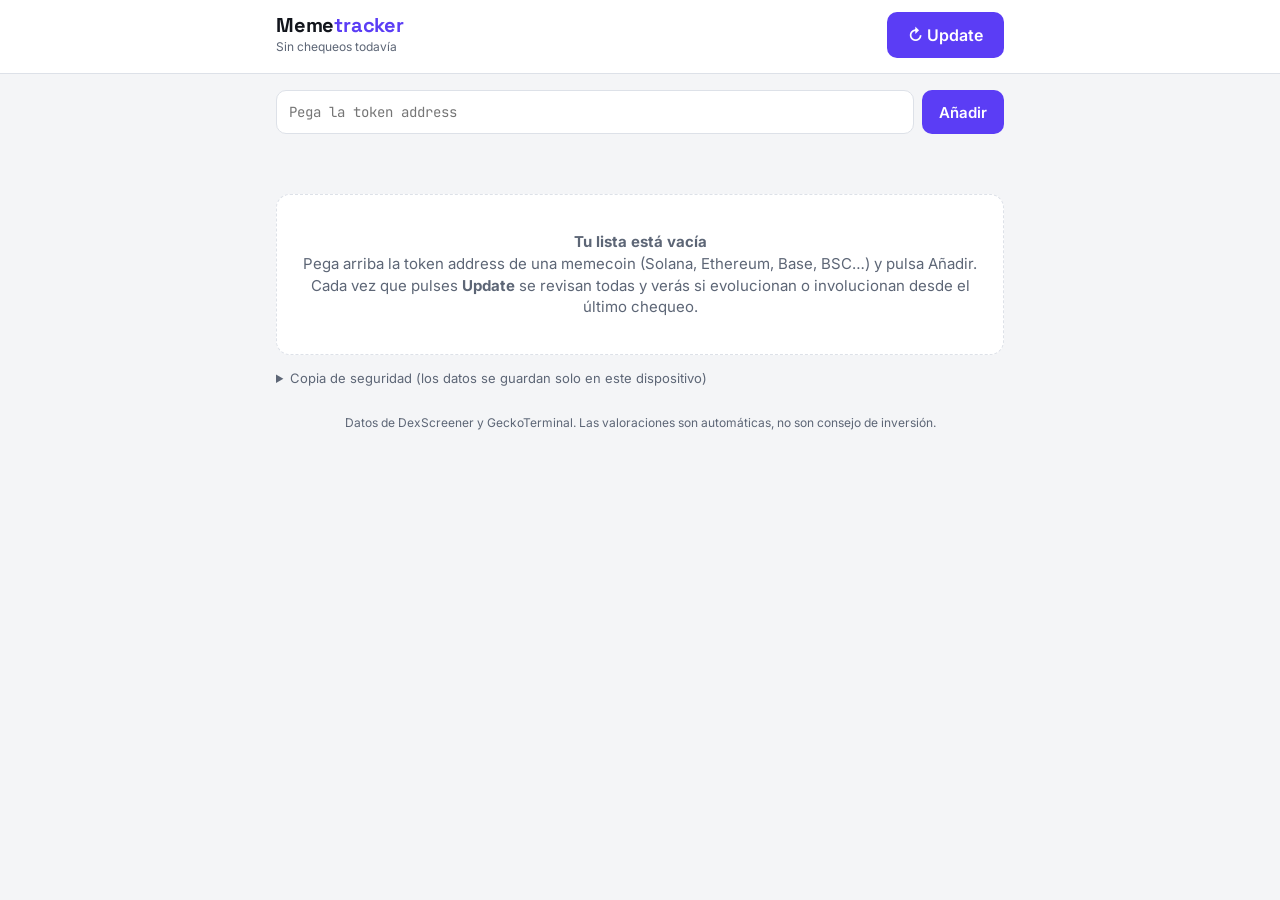
<file: index.html>
<!doctype html>
<html lang="es">
<head>
<meta charset="utf-8">
<meta name="viewport" content="width=device-width, initial-scale=1, viewport-fit=cover">
<meta name="theme-color" content="#0e1116">
<meta name="apple-mobile-web-app-capable" content="yes">
<title>Memetracker</title>
<link rel="preconnect" href="https://fonts.googleapis.com">
<link rel="stylesheet" href="https://fonts.googleapis.com/css2?family=Space+Grotesk:wght@500;700&family=Inter:wght@400;500;600&family=JetBrains+Mono:wght@400;600&display=swap">
<style>
/* Layout: una columna de tarjetas de coin, barra superior fija con el botón Update */
:root {
  --bg: #f4f5f7; --surface: #ffffff; --surface2: #eef0f4; --line: #dde1e8; --fg: #12151c; --muted: #5d6676;
  --accent: #5b3df5; --accent-fg: #ffffff; --up: #0f9d58; --down: #d93a3a; --warn: #b7791f;
  --up-bg: #e3f5ea; --down-bg: #fbe6e6; --warn-bg: #fbf0dc;
  --display: "Space Grotesk", "Segoe UI", system-ui, sans-serif;
  --body: Inter, "Segoe UI", system-ui, -apple-system, sans-serif;
  --mono: "JetBrains Mono", ui-monospace, Consolas, monospace;
}
@media (prefers-color-scheme: dark) { :root:not([data-theme="light"]) {
  --bg: #0e1116; --surface: #161a22; --surface2: #1d222c; --line: #2a303c; --fg: #e8ebf1; --muted: #8d96a8;
  --accent: #8c74ff; --accent-fg: #0e1116; --up: #34d399; --down: #f87171; --warn: #fbbf24;
  --up-bg: #10291f; --down-bg: #2e1517; --warn-bg: #2c2412; color-scheme: dark; } }
:root[data-theme="dark"] {
  --bg: #0e1116; --surface: #161a22; --surface2: #1d222c; --line: #2a303c; --fg: #e8ebf1; --muted: #8d96a8;
  --accent: #8c74ff; --accent-fg: #0e1116; --up: #34d399; --down: #f87171; --warn: #fbbf24;
  --up-bg: #10291f; --down-bg: #2e1517; --warn-bg: #2c2412; color-scheme: dark; }
* { box-sizing: border-box; }
html, body { margin: 0; }
body { background: var(--bg); color: var(--fg); font: 15px/1.45 var(--body); -webkit-text-size-adjust: 100%; }
body::before { content: ""; position: fixed; inset: 0 0 auto; height: env(safe-area-inset-top, 0px); z-index: 10; background: var(--surface); }
.wrap { max-width: 760px; margin: 0 auto; padding-left: max(16px, env(safe-area-inset-left, 0px)); padding-right: max(16px, env(safe-area-inset-right, 0px)); }
header { position: sticky; top: env(safe-area-inset-top, 0px); z-index: 5; background: var(--surface); border-bottom: 1px solid var(--line); }
header .wrap { display: flex; align-items: center; gap: 12px; padding-block: 12px; }
h1 { font: 700 20px/1 var(--display); margin: 0; letter-spacing: -.2px; }
h1 b { color: var(--accent); font-weight: 700; }
.sub { color: var(--muted); font-size: 12px; margin-top: 3px; }
button { font: 600 15px var(--body); border-radius: 10px; border: 1px solid transparent; padding: 10px 16px; cursor: pointer; color: var(--fg); background: var(--surface2); }
button:focus-visible, input:focus-visible { outline: 2px solid var(--accent); outline-offset: 2px; }
button.primary { background: var(--accent); color: var(--accent-fg); }
button.primary:disabled { opacity: .6; cursor: progress; }
button.ghost { background: transparent; border-color: var(--line); font-weight: 500; padding: 7px 12px; font-size: 13px; }
button.danger { background: var(--down-bg); color: var(--down); }
#updateBtn { margin-left: auto; padding: 12px 20px; font-size: 16px; }
.progress { height: 3px; background: transparent; }
.progress i { display: block; height: 100%; width: 0; background: var(--accent); transition: width .3s; }
main { padding-block: 16px 48px; display: grid; gap: 14px; }
form.add { display: flex; gap: 8px; }
form.add input { flex: 1; min-width: 0; font: 14px var(--mono); padding: 12px; border-radius: 10px; border: 1px solid var(--line); background: var(--surface); color: var(--fg); }
.msg { font-size: 13px; color: var(--muted); min-height: 18px; }
.msg.err { color: var(--down); }
.summary { display: flex; gap: 8px; flex-wrap: wrap; font-size: 13px; }
.pill { display: inline-flex; align-items: center; gap: 4px; padding: 3px 10px; border-radius: 999px; font-weight: 600; font-size: 12px; background: var(--surface2); color: var(--muted); white-space: nowrap; }
.pill.up { background: var(--up-bg); color: var(--up); } .pill.down { background: var(--down-bg); color: var(--down); } .pill.warn { background: var(--warn-bg); color: var(--warn); }
.card { background: var(--surface); border: 1px solid var(--line); border-radius: 14px; overflow: hidden; }
.card .top { display: grid; grid-template-columns: 40px 1fr auto; gap: 12px; align-items: center; padding: 14px; cursor: pointer; }
.logo { width: 40px; height: 40px; border-radius: 50%; background: var(--surface2); object-fit: cover; display: flex; align-items: center; justify-content: center; font: 700 16px var(--display); color: var(--muted); }
.name { min-width: 0; }
.name b { font: 700 17px var(--display); }
.name small { display: block; color: var(--muted); font-size: 12px; white-space: nowrap; overflow: hidden; text-overflow: ellipsis; }
.price { text-align: right; font: 600 16px var(--mono); font-variant-numeric: tabular-nums; }
.price small { display: block; font: 500 12px var(--body); }
.verdict { display: flex; align-items: center; gap: 8px; flex-wrap: wrap; padding: 0 14px 12px; font-size: 13px; color: var(--muted); }
.deltas { display: grid; grid-template-columns: repeat(3, minmax(0, 1fr)); border-top: 1px solid var(--line); }
.deltas > div { padding: 10px 14px; border-right: 1px solid var(--line); border-bottom: 1px solid var(--line); min-width: 0; }
.deltas > div:nth-child(3n) { border-right: 0; }
.deltas .k { color: var(--muted); font-size: 11px; text-transform: uppercase; letter-spacing: .5px; }
.deltas .v { font: 600 14px var(--mono); font-variant-numeric: tabular-nums; white-space: nowrap; overflow: hidden; text-overflow: ellipsis; }
.deltas .d { font-size: 12px; font-weight: 600; }
.up { color: var(--up); } .down { color: var(--down); } .muted { color: var(--muted); } .warn { color: var(--warn); }
.reasons { padding: 10px 14px; display: flex; flex-wrap: wrap; gap: 6px; }
.detail { border-top: 1px solid var(--line); padding: 12px 14px 14px; display: grid; gap: 12px; }
[hidden] { display: none !important; }
.spark { width: 100%; height: 70px; display: block; }
.tbl { overflow-x: auto; }
table { width: 100%; border-collapse: collapse; font-size: 13px; font-variant-numeric: tabular-nums; }
th, td { padding: 7px 6px; border-bottom: 1px solid var(--line); text-align: right; white-space: nowrap; }
th { color: var(--muted); font-weight: 500; font-size: 11px; text-transform: uppercase; letter-spacing: .4px; }
th:first-child, td:first-child { text-align: left; }
.links { display: flex; gap: 12px; flex-wrap: wrap; font-size: 13px; }
a { color: var(--accent); }
.row { display: flex; gap: 8px; flex-wrap: wrap; align-items: center; }
.addr { font: 12px var(--mono); color: var(--muted); word-break: break-all; }
.empty { text-align: center; color: var(--muted); padding: 36px 16px; background: var(--surface); border: 1px dashed var(--line); border-radius: 14px; }
details.backup { font-size: 13px; color: var(--muted); }
details.backup textarea { width: 100%; min-height: 90px; font: 12px var(--mono); background: var(--surface); color: var(--fg); border: 1px solid var(--line); border-radius: 8px; padding: 8px; margin-top: 8px; }
.foot { color: var(--muted); font-size: 12px; text-align: center; }
@media (prefers-reduced-motion: reduce) { .progress i { transition: none; } }
@media (max-width: 420px) { #updateBtn { padding: 11px 14px; } .deltas > div { padding: 9px 10px; } }
</style>
</head>
<body>
<header>
  <div class="wrap">
    <div><h1>Meme<b>tracker</b></h1><div class="sub" id="lastSweep">Sin chequeos todavía</div></div>
    <button class="primary" id="updateBtn">↻ Update</button>
  </div>
  <div class="progress"><i id="bar"></i></div>
</header>
<main class="wrap">
  <form class="add" id="addForm" autocomplete="off">
    <input id="addr" placeholder="Pega la token address" aria-label="Token address">
    <button class="primary" type="submit" id="addBtn">Añadir</button>
  </form>
  <div class="msg" id="msg"></div>
  <div class="summary" id="summary"></div>
  <div id="list"></div>
  <details class="backup">
    <summary>Copia de seguridad (los datos se guardan solo en este dispositivo)</summary>
    <p>Copia este texto para pasar tus coins e histórico a otro móvil u ordenador, o pega aquí uno copiado y pulsa Importar.</p>
    <textarea id="backupText" aria-label="Copia de seguridad"></textarea>
    <div class="row"><button class="ghost" id="exportBtn" type="button">Copiar mis datos</button><button class="ghost" id="importBtn" type="button">Importar</button><span class="msg" id="backupMsg"></span></div>
  </details>
  <p class="foot">Datos de DexScreener y GeckoTerminal. Las valoraciones son automáticas, no son consejo de inversión.</p>
</main>
<script>
const TZ = 'Europe/Madrid';
const KEY = 'memetracker.v1';
const API = { ds: 'https://api.dexscreener.com', gt: 'https://api.geckoterminal.com/api/v2' };
const GT_NET = { ethereum: 'eth', polygon: 'polygon_pos', avalanche: 'avax', sui: 'sui-network', fantom: 'ftm', cronos: 'cro' };
const CHAIN = { solana: 'Solana', ethereum: 'Ethereum', bsc: 'BNB Chain', base: 'Base', arbitrum: 'Arbitrum', polygon: 'Polygon', avalanche: 'Avalanche', sui: 'Sui', ton: 'TON', tron: 'Tron' };
const MAX_HISTORY = 400;

// ---------- estado
let state = { tokens: [], lastSweep: null };
const open = new Set();
function load() { try { const s = JSON.parse(localStorage.getItem(KEY)); if (s && Array.isArray(s.tokens)) state = s; } catch (e) { } }
function save() { try { localStorage.setItem(KEY, JSON.stringify(state)); } catch (e) { setMsg('No puedo guardar en este navegador (¿modo privado?). Los datos se perderán al cerrar.', true); } }

// ---------- formato
const fDate = new Intl.DateTimeFormat('es-ES', { timeZone: TZ, weekday: 'short', day: '2-digit', month: '2-digit', hour: '2-digit', minute: '2-digit' });
const fShort = new Intl.DateTimeFormat('es-ES', { timeZone: TZ, day: '2-digit', month: '2-digit', hour: '2-digit', minute: '2-digit' });
const when = t => t ? fDate.format(new Date(t)) : '—';
const whenS = t => t ? fShort.format(new Date(t)) : '—';
function ago(t) {
  const s = (Date.now() - t) / 1000;
  if (s < 90) return 'hace un momento';
  if (s < 3600) return `hace ${Math.round(s / 60)} min`;
  if (s < 86400) return `hace ${Math.round(s / 3600)} h`;
  return `hace ${Math.round(s / 86400)} días`;
}
function usd(v) {
  if (v == null || isNaN(v)) return '—';
  return '$' + Intl.NumberFormat('en', { notation: Math.abs(v) >= 1000 ? 'compact' : 'standard', maximumFractionDigits: 2 }).format(v);
}
function price(v) {
  if (v == null || isNaN(v)) return '—';
  if (v >= 1) return '$' + v.toLocaleString('en', { maximumFractionDigits: 4 });
  if (v <= 0) return '$0';
  const s = Number(v.toPrecision(4)).toFixed(20).replace(/0+$/, '');
  const m = /^0\.(0{3,})(\d+)$/.exec(s);
  if (m) { const sub = '₀₁₂₃₄₅₆₇₈₉'; return `$0.0${String(m[1].length).split('').map(d => sub[d]).join('')}${m[2].slice(0, 4)}`; }
  return '$' + Number(v.toPrecision(4));
}
const num = v => v == null ? '—' : Math.round(v).toLocaleString('es-ES');
const pctTxt = (v, d = 1) => v == null || !isFinite(v) ? '—' : `${v >= 0 ? '+' : ''}${v.toFixed(d)}%`;
const pctHtml = (v, d = 1) => v == null || !isFinite(v) ? '<span class="muted">—</span>' : `<span class="${v >= 0 ? 'up' : 'down'}">${pctTxt(v, d)}</span>`;
const chg = (a, b) => (a == null || b == null || a === 0) ? null : (b / a - 1) * 100;
const esc = s => String(s ?? '').replace(/[&<>"']/g, c => ({ '&': '&amp;', '<': '&lt;', '>': '&gt;', '"': '&quot;', "'": '&#39;' }[c]));
const sleep = ms => new Promise(r => setTimeout(r, ms));
const fnum = x => { const n = parseFloat(x); return isFinite(n) ? n : null; };

function setMsg(t, err) { const m = document.getElementById('msg'); m.textContent = t || ''; m.className = 'msg' + (err ? ' err' : ''); }
function setBar(p) { document.getElementById('bar').style.width = p == null ? '0' : (p * 100) + '%'; }

// ---------- APIs
async function getJSON(url) {
  for (let i = 0; i < 3; i++) {
    const r = await fetch(url, { headers: { Accept: 'application/json' } });
    if (r.status === 429) { await sleep(2500 * (i + 1)); continue; }
    if (r.status === 404) return null;
    if (!r.ok) throw new Error(`HTTP ${r.status}`);
    return r.json();
  }
  throw new Error('Demasiadas peticiones, prueba en un minuto');
}
async function dexPairs(addresses) {
  const out = [];
  for (let i = 0; i < addresses.length; i += 30) {
    const d = await getJSON(`${API.ds}/latest/dex/tokens/${addresses.slice(i, i + 30).join(',')}`);
    out.push(...((d && d.pairs) || []));
  }
  return out;
}
function bestPair(pairs, address, chain) {
  const a = address.toLowerCase();
  const c = pairs.filter(p => (p.baseToken?.address || '').toLowerCase() === a && (!chain || p.chainId === chain));
  c.sort((x, y) => (y.liquidity?.usd || 0) - (x.liquidity?.usd || 0));
  return { best: c[0] || null, all: c };
}
function snapFromPairs(best, all) {
  const tx = best.txns || {}, vol = best.volume || {}, ch = best.priceChange || {};
  return {
    t: Date.now(),
    price: fnum(best.priceUsd),
    mcap: fnum(best.marketCap) ?? fnum(best.fdv),
    liq: all.reduce((s, p) => s + (p.liquidity?.usd || 0), 0) || null,
    vol24: all.reduce((s, p) => s + (p.volume?.h24 || 0), 0) || null,
    vol1: fnum(vol.h1),
    buys24: tx.h24?.buys ?? null, sells24: tx.h24?.sells ?? null,
    buys1: tx.h1?.buys ?? null, sells1: tx.h1?.sells ?? null,
    ch1: fnum(ch.h1), ch24: fnum(ch.h24),
    holders: null,
  };
}
async function gtHolders(tok) {
  const net = GT_NET[tok.chain] || tok.chain;
  try {
    const d = await getJSON(`${API.gt}/networks/${net}/tokens/${tok.address}/info`);
    const h = d?.data?.attributes?.holders;
    return { holders: h?.count != null ? Number(h.count) : null, top10: fnum(h?.distribution_percentage?.top_10) };
  } catch (e) { return { holders: null, top10: null }; }
}

// ---------- comparación
function compare(prev, cur) {
  if (!prev) return null;
  const d = {
    price: chg(prev.price, cur.price), mcap: chg(prev.mcap, cur.mcap), liq: chg(prev.liq, cur.liq),
    vol24: chg(prev.vol24, cur.vol24), holders: chg(prev.holders, cur.holders),
  };
  const br = s => (s.buys24 + s.sells24) ? s.buys24 / (s.buys24 + s.sells24) * 100 : null;
  const b0 = br(prev), b1 = br(cur);
  d.buyRatio = b1; d.buyRatioDelta = (b0 != null && b1 != null) ? b1 - b0 : null;
  const reasons = [];
  let score = 0;
  const add = (v, w, label, th = 3) => {
    if (v == null) return;
    const capped = Math.max(-100, Math.min(100, v));
    score += capped * w;
    if (Math.abs(v) >= th) reasons.push({ text: `${label} ${pctTxt(v, 0)}`, cls: v > 0 ? 'up' : 'down' });
  };
  add(d.price, 1, 'Precio');
  add(d.liq, 0.8, 'Liquidez', 5);
  add(d.holders, 3, 'Holders', 1);
  add(d.vol24, 0.15, 'Volumen 24h', 15);
  if (d.buyRatioDelta != null) { score += d.buyRatioDelta * 0.5; if (Math.abs(d.buyRatioDelta) >= 3) reasons.push({ text: `Compras ${d.buyRatioDelta > 0 ? '+' : ''}${d.buyRatioDelta.toFixed(0)} pts`, cls: d.buyRatioDelta > 0 ? 'up' : 'down' }); }
  if (d.liq != null && d.liq <= -25) reasons.unshift({ text: '⚠ Están sacando liquidez', cls: 'down' });
  if (d.holders != null && d.holders <= -5) reasons.unshift({ text: '⚠ Se van holders', cls: 'down' });
  let label, cls;
  if (score >= 25) { label = 'Evoluciona fuerte'; cls = 'up'; }
  else if (score >= 5) { label = 'Evoluciona'; cls = 'up'; }
  else if (score <= -25) { label = 'Involuciona fuerte'; cls = 'down'; }
  else if (score <= -5) { label = 'Involuciona'; cls = 'down'; }
  else { label = 'Estable'; cls = 'warn'; }
  return { d, reasons, score, label, cls, since: prev.t };
}

// ---------- acciones
async function addToken(address) {
  address = address.trim();
  if (!address) return;
  if (state.tokens.some(t => t.address.toLowerCase() === address.toLowerCase())) { setMsg('Esa coin ya está en tu lista.', true); return; }
  setMsg('Buscando el token…');
  const pairs = await dexPairs([address]);
  const { best, all } = bestPair(pairs, address);
  if (!best) { setMsg('No encuentro ese token en DexScreener. Revisa la dirección: tiene que tener algún par con liquidez.', true); return; }
  const tok = {
    address: best.baseToken.address, chain: best.chainId, symbol: best.baseToken.symbol, name: best.baseToken.name,
    image: best.info?.imageUrl || null, url: best.url, pairAddress: best.pairAddress, addedAt: Date.now(), history: [],
  };
  const snap = snapFromPairs(best, all);
  setMsg('Contando holders…');
  Object.assign(snap, await gtHolders(tok));
  tok.history.push(snap);
  state.tokens.unshift(tok);
  save();
  open.add(tok.address);
  setMsg(`${tok.symbol} añadida (${CHAIN[tok.chain] || tok.chain}). Pulsa Update cuando quieras ver cómo evoluciona.`);
  render();
}

let sweeping = false;
async function sweep() {
  if (sweeping || !state.tokens.length) { if (!state.tokens.length) setMsg('Añade alguna coin primero.', true); return; }
  sweeping = true;
  const btn = document.getElementById('updateBtn');
  btn.disabled = true; btn.textContent = 'Revisando…';
  const n = state.tokens.length;
  try {
    setBar(0.05); setMsg('Descargando precios, liquidez y volumen…');
    const pairs = await dexPairs(state.tokens.map(t => t.address));
    setBar(0.2);
    let i = 0, missing = [];
    for (const tok of state.tokens) {
      i++;
      const { best, all } = bestPair(pairs, tok.address, tok.chain);
      if (!best) { missing.push(tok.symbol); continue; }
      const snap = snapFromPairs(best, all);
      setMsg(`Contando holders ${i}/${n} (${tok.symbol})…`);
      Object.assign(snap, await gtHolders(tok));
      if (snap.holders == null) { const lh = [...tok.history].reverse().find(h => h.holders != null); if (lh) snap.holdersCarried = true; }
      if (best.info?.imageUrl) tok.image = best.info.imageUrl;
      tok.pairAddress = best.pairAddress; tok.url = best.url;
      tok.history.push(snap);
      if (tok.history.length > MAX_HISTORY) tok.history.splice(1, tok.history.length - MAX_HISTORY);
      save(); render();
      setBar(0.2 + 0.8 * i / n);
      if (i < n) await sleep(2100); // GeckoTerminal admite ~30 peticiones/min
    }
    state.lastSweep = Date.now(); save();
    setMsg(missing.length ? `Revisadas. Sin datos ahora mismo para: ${missing.join(', ')}.` : `Revisadas ${n} coins.`);
  } catch (e) {
    setMsg(`No he podido completar la revisión: ${e.message}. Comprueba la conexión y vuelve a pulsar Update.`, true);
  } finally {
    sweeping = false; btn.disabled = false; btn.textContent = '↻ Update'; setBar(null); render();
  }
}

// ---------- render
function sparkSVG(hist) {
  const pts = hist.filter(h => h.price != null);
  if (pts.length < 2) return '<p class="muted" style="font-size:13px;margin:0">La gráfica aparece a partir del segundo chequeo.</p>';
  const W = 600, H = 70, P = 4;
  const t0 = pts[0].t, t1 = pts[pts.length - 1].t, mn = Math.min(...pts.map(p => p.price)), mx = Math.max(...pts.map(p => p.price));
  const x = t => P + (t - t0) / ((t1 - t0) || 1) * (W - 2 * P), y = v => H - P - (v - mn) / ((mx - mn) || 1) * (H - 2 * P);
  const d = pts.map((p, i) => `${i ? 'L' : 'M'}${x(p.t).toFixed(1)},${y(p.price).toFixed(1)}`).join('');
  const up = pts[pts.length - 1].price >= pts[0].price;
  const col = up ? 'var(--up)' : 'var(--down)';
  const last = pts[pts.length - 1];
  return `<svg class="spark" viewBox="0 0 ${W} ${H}" preserveAspectRatio="none" role="img" aria-label="Precio en cada chequeo">
    <path d="${d}L${x(t1)},${H}L${x(t0)},${H}Z" fill="${col}" fill-opacity=".12" stroke="none"/>
    <path d="${d}" fill="none" stroke="${col}" stroke-width="2" vector-effect="non-scaling-stroke"/>
    <circle cx="${x(last.t)}" cy="${y(last.price)}" r="3.5" fill="${col}"/></svg>`;
}

function logo(t) {
  const ph = `<div class="logo">${esc((t.symbol || '?')[0])}</div>`;
  return t.image ? `<img class="logo" src="${esc(t.image)}" alt="" onerror="this.outerHTML='${ph.replace(/"/g, '&quot;')}'">` : ph;
}

function cell(k, v, d) { return `<div><div class="k">${k}</div><div class="v">${v}</div><div class="d">${d}</div></div>`; }

function card(t) {
  const h = t.history, cur = h[h.length - 1], prev = h.length > 1 ? h[h.length - 2] : null, first = h[0];
  const cmp = compare(prev, cur);
  const isOpen = open.has(t.address);
  const lastHolders = [...h].reverse().find(x => x.holders != null);
  const br = (cur.buys24 + cur.sells24) ? cur.buys24 / (cur.buys24 + cur.sells24) * 100 : null;
  const verdict = cmp
    ? `<span class="pill ${cmp.cls}">${cmp.cls === 'up' ? '▲' : cmp.cls === 'down' ? '▼' : '■'} ${cmp.label}</span><span>vs chequeo del ${whenS(cmp.since)}</span>`
    : `<span class="pill">Primer chequeo</span><span>${when(cur.t)}</span>`;
  const rows = [...h].reverse().map((s, i, arr) => {
    const p = arr[i + 1];
    return `<tr><td>${when(s.t)}</td><td>${price(s.price)}</td><td>${p ? pctHtml(chg(p.price, s.price)) : '<span class="muted">—</span>'}</td><td>${usd(s.mcap)}</td><td>${usd(s.liq)}</td><td>${usd(s.vol24)}</td><td>${num(s.holders)}</td></tr>`;
  }).join('');
  const gtNet = GT_NET[t.chain] || t.chain;
  return `<article class="card" data-addr="${esc(t.address)}">
    <div class="top" data-toggle>
      ${logo(t)}
      <div class="name"><b>${esc(t.symbol)}</b><small>${esc(t.name)} · ${esc(CHAIN[t.chain] || t.chain)}</small></div>
      <div class="price">${price(cur.price)}<small>${cmp ? pctHtml(cmp.d.price) : pctHtml(cur.ch24) + ' <span class="muted">24h</span>'}</small></div>
    </div>
    <div class="verdict">${verdict}</div>
    <div class="deltas">
      ${cell('Market cap', usd(cur.mcap), cmp ? pctHtml(cmp.d.mcap) : '')}
      ${cell('Liquidez', usd(cur.liq), cmp ? pctHtml(cmp.d.liq) : '')}
      ${cell('Holders', num(cur.holders ?? lastHolders?.holders), cmp ? pctHtml(cmp.d.holders, 2) : '')}
      ${cell('Volumen 24h', usd(cur.vol24), cmp ? pctHtml(cmp.d.vol24) : '')}
      ${cell('Compras 24h', br == null ? '—' : br.toFixed(0) + '%', cmp && cmp.d.buyRatioDelta != null ? `<span class="${cmp.d.buyRatioDelta >= 0 ? 'up' : 'down'}">${cmp.d.buyRatioDelta >= 0 ? '+' : ''}${cmp.d.buyRatioDelta.toFixed(1)} pts</span>` : '')}
      ${cell('Desde que la añadí', pctHtml(chg(first.price, cur.price)), `<span class="muted">${whenS(first.t)}</span>`)}
    </div>
    ${cmp && cmp.reasons.length ? `<div class="reasons">${cmp.reasons.map(r => `<span class="pill ${r.cls}">${esc(r.text)}</span>`).join('')}</div>` : ''}
    <div class="detail" ${isOpen ? '' : 'hidden'}>
      ${sparkSVG(h)}
      <div class="muted" style="font-size:13px">Ahora mismo: 1h ${pctHtml(cur.ch1)} · 24h ${pctHtml(cur.ch24)}${cur.top10 != null ? ` · top 10 holders ${cur.top10.toFixed(1)}%` : ''}</div>
      <div class="tbl"><table><thead><tr><th>Chequeo (Madrid)</th><th>Precio</th><th>Δ</th><th>Mcap</th><th>Liquidez</th><th>Vol 24h</th><th>Holders</th></tr></thead><tbody>${rows}</tbody></table></div>
      <div class="addr">${esc(t.address)}</div>
      <div class="links">
        ${t.url ? `<a href="${esc(t.url)}" target="_blank" rel="noopener">DexScreener</a>` : ''}
        ${t.pairAddress ? `<a href="https://www.geckoterminal.com/${esc(gtNet)}/pools/${esc(t.pairAddress)}" target="_blank" rel="noopener">GeckoTerminal</a>` : ''}
        ${t.chain === 'solana' ? `<a href="https://rugcheck.xyz/tokens/${esc(t.address)}" target="_blank" rel="noopener">RugCheck</a>` : ''}
      </div>
      <div class="row"><button class="ghost" data-copy>Copiar address</button><button class="ghost" data-del>Quitar de la lista</button>
        <span data-confirm hidden class="row"><span class="muted" style="font-size:13px">¿Borrar ${esc(t.symbol)} y su histórico?</span><button class="danger" data-del-yes>Sí, borrar</button><button class="ghost" data-del-no>No</button></span></div>
    </div>
  </article>`;
}

function render() {
  const list = document.getElementById('list');
  document.getElementById('lastSweep').textContent = state.lastSweep ? `Último Update: ${when(state.lastSweep)} (${ago(state.lastSweep)})` : 'Sin chequeos todavía';
  if (!state.tokens.length) {
    list.innerHTML = `<div class="empty"><b>Tu lista está vacía</b><br>Pega arriba la token address de una memecoin (Solana, Ethereum, Base, BSC…) y pulsa Añadir.<br>Cada vez que pulses <b>Update</b> se revisan todas y verás si evolucionan o involucionan desde el último chequeo.</div>`;
    document.getElementById('summary').innerHTML = '';
    return;
  }
  list.style.display = 'grid'; list.style.gap = '14px';
  list.innerHTML = state.tokens.map(card).join('');
  const cnt = { up: 0, down: 0, warn: 0 };
  state.tokens.forEach(t => { const h = t.history; const c = compare(h[h.length - 2], h[h.length - 1]); if (c) cnt[c.cls]++; });
  document.getElementById('summary').innerHTML = `<span class="pill">${state.tokens.length} coins</span>` +
    (cnt.up ? `<span class="pill up">▲ ${cnt.up} evolucionan</span>` : '') + (cnt.down ? `<span class="pill down">▼ ${cnt.down} involucionan</span>` : '') + (cnt.warn ? `<span class="pill warn">■ ${cnt.warn} estables</span>` : '');
}

document.getElementById('list').addEventListener('click', async e => {
  const art = e.target.closest('article'); if (!art) return;
  const addr = art.dataset.addr;
  if (e.target.closest('[data-toggle]')) { open.has(addr) ? open.delete(addr) : open.add(addr); render(); return; }
  if (e.target.closest('[data-copy]')) { const b = e.target.closest('[data-copy]'); try { await navigator.clipboard.writeText(addr); b.textContent = 'Copiada ✓'; } catch (err) { const s = getSelection(), r = document.createRange(); r.selectNodeContents(art.querySelector('.addr')); s.removeAllRanges(); s.addRange(r); } return; }
  if (e.target.closest('[data-del]')) { art.querySelector('[data-confirm]').hidden = false; return; }
  if (e.target.closest('[data-del-no]')) { art.querySelector('[data-confirm]').hidden = true; return; }
  if (e.target.closest('[data-del-yes]')) { state.tokens = state.tokens.filter(t => t.address !== addr); save(); render(); }
});
document.getElementById('addForm').addEventListener('submit', async e => {
  e.preventDefault();
  const inp = document.getElementById('addr'), btn = document.getElementById('addBtn');
  btn.disabled = true;
  try { await addToken(inp.value); if (!document.getElementById('msg').classList.contains('err')) inp.value = ''; }
  catch (err) { setMsg(`No he podido consultar DexScreener: ${err.message}. Revisa la conexión.`, true); }
  finally { btn.disabled = false; }
});
document.getElementById('updateBtn').addEventListener('click', sweep);
document.getElementById('exportBtn').addEventListener('click', async () => {
  const ta = document.getElementById('backupText'), m = document.getElementById('backupMsg');
  ta.value = JSON.stringify(state);
  try { await navigator.clipboard.writeText(ta.value); m.textContent = 'Copiado al portapapeles ✓'; } catch (e) { ta.select(); m.textContent = 'Texto seleccionado: cópialo a mano.'; }
});
document.getElementById('importBtn').addEventListener('click', () => {
  const m = document.getElementById('backupMsg');
  try {
    const s = JSON.parse(document.getElementById('backupText').value);
    if (!s || !Array.isArray(s.tokens)) throw new Error();
    const have = new Set(state.tokens.map(t => t.address.toLowerCase()));
    s.tokens.forEach(t => { if (!have.has(t.address.toLowerCase())) state.tokens.push(t); });
    state.lastSweep = Math.max(state.lastSweep || 0, s.lastSweep || 0) || null;
    save(); render(); m.textContent = `Importadas ✓ (${s.tokens.length} coins)`;
  } catch (e) { m.textContent = 'Ese texto no es una copia válida.'; }
});
load(); render();
setInterval(() => { if (!sweeping) document.getElementById('lastSweep').textContent = state.lastSweep ? `Último Update: ${when(state.lastSweep)} (${ago(state.lastSweep)})` : 'Sin chequeos todavía'; }, 60000);
</script>
</body>
</html>
</file>
